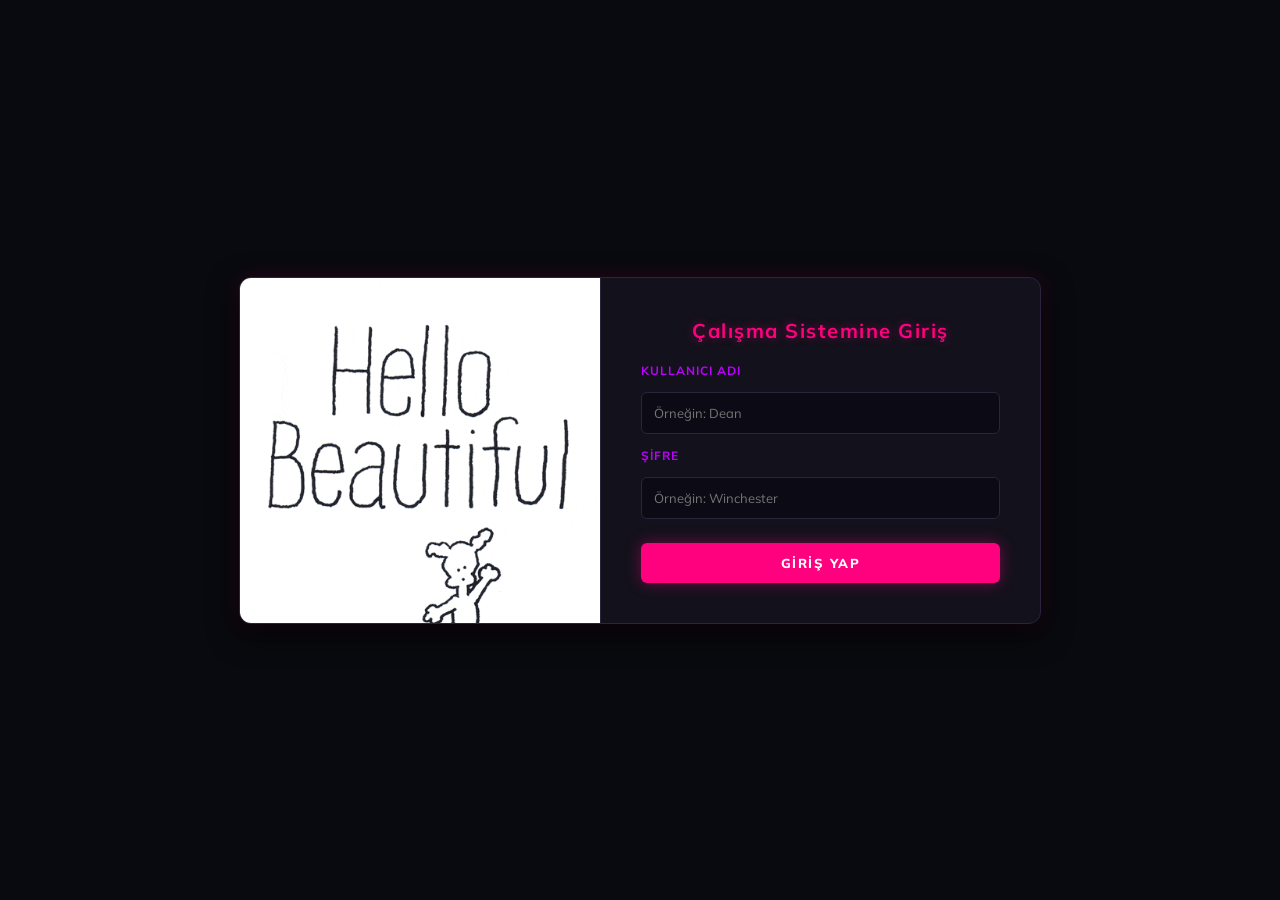
<file: index.html>
<!DOCTYPE html>
<html lang="tr">
<head>
    <meta charset="UTF-8">
    <title>Calisma Programi</title>
    <link rel="icon" type="image/png" href="favicon.png">
    <link rel="stylesheet" href="style.css">
</head>
<body>

    <div class="ana-kutu">

        <div class="resim-kutusu">
            <img src="starting.gif" alt="Nerd Sistem Görseli">
        </div>

        <div class="form-kutusu">
            <h2>Çalışma Sistemine Giriş</h2>
            
            <form id="loginForm">
                <label for="name">Kullanıcı Adı</label>
                <input type="name" id="name" placeholder="Örneğin: Dean" required>

                <label for="password">Şifre</label>
                <input type="password" id="password" placeholder="Örneğin: Winchester" required>

                <button type="submit">Giriş Yap</button>
            </form>
        </div>

    </div>
    <script src="app.js"></script>

    <link rel="icon" type="image/x-icon" href="favicon.png">

</body>
</html>
</file>
<file: style.css>
@import url('https://fonts.googleapis.com/css2?family=Mulish:ital,wght@0,200..1000;1,200..1000&family=Nunito:ital,wght@0,200..1000;1,200..1000&display=swap');

body {
    background-color: #090a0f;
    color: #f1f5f9;
    font-family: "Mulish", sans-serif;
    margin: 0;
    display: flex;
    justify-content: center;
    align-items: center;
    min-height: 100vh;
}

.ana-kutu {
    background-color: #13111c;
    border: 1px solid #2a243d;
    border-radius: 12px;
    display: flex;
    flex-direction: row;
    overflow: hidden;
    max-width: 800px;
    width: 90%;
    box-shadow: 0 10px 30px rgba(0, 0, 0, 0.8), 0 0 20px rgba(255, 0, 127, 0.15);
}

.resim-kutusu {
    flex: 1;
    background-color: #050608;
    display: flex;
    justify-content: center;
    align-items: center;
    overflow: hidden;
    border-right: 1px solid #2a243d;
}

.resim-kutusu img {
    width: 100%;
    height: 100%;
    object-fit: cover;
    display: block;
}

.form-kutusu {
    flex: 1;
    padding: 40px;
    display: flex;
    flex-direction: column;
    justify-content: center;
    box-sizing: border-box;
}

.form-kutusu h2 {
    margin: 0 0 20px 0;
    font-size: 20px;
    color: #ff007f;
    letter-spacing: 1.5px;
    text-align: center;
    text-shadow: 0 0 10px rgba(255, 0, 127, 0.4);
}

#loginForm {
    display: flex;
    flex-direction: column;
    gap: 14px;
}

.form-kutusu label {
    font-size: 12px;
    font-weight: 700;
    color: #bd00ff;
    letter-spacing: 1px;
    text-transform: uppercase;
}

.form-kutusu input {
    background-color: #0c0a14;
    border: 1px solid #2a243d;
    color: #ffffff;
    border-radius: 6px;
    padding: 12px;
    font-size: 13px;
    outline: none;
    font-family: "Mulish", sans-serif;
    width: 100%;
    box-sizing: border-box;
    transition: border-color 0.2s, box-shadow 0.2s;
}

.form-kutusu input:focus {
    border-color: #bd00ff;
    box-shadow: 0 0 12px rgba(189, 0, 255, 0.35);
}

.form-kutusu button {
    background-color: #ff007f;
    color: #ffffff;
    border: none;
    border-radius: 6px;
    padding: 12px;
    font-size: 13px;
    font-weight: 800;
    cursor: pointer;
    transition: all 0.2s;
    font-family: "Mulish", sans-serif;
    letter-spacing: 1.5px;
    text-transform: uppercase;
    margin-top: 10px;
    width: 100%;
    box-shadow: 0 0 15px rgba(255, 0, 127, 0.4);
}

.form-kutusu button:hover {
    background-color: #e0006f;
    box-shadow: 0 0 25px rgba(255, 0, 127, 0.7);
}

.ust-menu {
    display: flex;
    justify-content: space-between;
    align-items: center;
    padding: 16px 40px;
    background-color: #13111c;
    border-bottom: 1px solid #2a243d !important;
    width: 100%;
    box-sizing: border-box;
    flex-shrink: 0;
}

.site-baslik {
    font-size: 14px;
    font-weight: 800;
    letter-spacing: 2px;
    color: #ff007f;
    text-shadow: 0 0 8px rgba(255, 0, 127, 0.4);
}

.sekme-linkleri {
    display: flex;
    gap: 12px;
}

.sekme-btn {
    background-color: #0c0a14;
    color: #948bb5;
    border: 1px solid #2a243d;
    padding: 8px 20px;
    font-size: 12px;
    font-weight: 700;
    letter-spacing: 1px;
    border-radius: 6px;
    cursor: pointer;
    transition: all 0.2s;
    font-family: "Mulish", sans-serif;
    margin-top: 0;
}

.sekme-btn:hover {
    background-color: #1c182b;
    color: #bd00ff;
    border-color: #bd00ff;
    box-shadow: 0 0 10px rgba(189, 0, 255, 0.3);
}

.sekme-btn.aktif {
    background-color: #ff007f;
    color: #ffffff;
    border-color: #ff007f;
    box-shadow: 0 0 15px rgba(255, 0, 127, 0.4);
}

.sayfa-icerik {
    display: flex;
    flex-direction: column;
    flex: 1;
    width: 100%;
}

.panel-body {
    display: flex;
    flex-direction: column;
    min-height: 100vh;
    background-color: #090a0f;
    color: #cbd5e1;
    font-family: "Mulish", sans-serif;
    overflow-y: auto;
}

.hafta-container {
    flex: 1;
    padding: 30px 20px;
    display: flex;
    justify-content: center;
    align-items: center;
    width: 100%;
    box-sizing: border-box;
}

.hafta-grid {
    display: flex;
    flex-wrap: wrap;
    justify-content: center;
    gap: 20px;
    row-gap: 35px;
    width: 100%;
    max-width: 1400px;
    margin: 0 auto;
}

.gun-kutusu {
    background-color: #13111c;
    border: 1px solid #2a243d;
    border-radius: 8px;
    padding: 20px;
    display: flex;
    flex-direction: column;
    flex: 1 1 280px;
    max-width: 350px;
    height: auto;
    box-shadow: 0 4px 20px rgba(0, 0, 0, 0.5);
}

.gun-kutusu h3 {
    margin: 0 0 15px 0;
    font-size: 15px;
    font-weight: 800;
    letter-spacing: 1px;
    color: #bd00ff;
    border-bottom: 1px solid #2a243d;
    padding-bottom: 10px;
    text-align: center;
    text-shadow: 0 0 8px rgba(189, 0, 255, 0.4);
}

.gorev-ekle-form {
    display: flex;
    flex-direction: column;
    gap: 10px;
    margin-bottom: 15px;
}

.gorev-ekle-form input {
    background-color: #0c0a14;
    border: 1px solid #2a243d;
    color: #f1f5f9;
    border-radius: 6px;
    padding: 10px 12px;
    font-size: 13px;
    outline: none;
    font-family: "Mulish", sans-serif;
    transition: border-color 0.2s;
}

.gorev-ekle-form input:focus {
    border-color: #bd00ff;
    box-shadow: 0 0 8px rgba(189, 0, 255, 0.3);
}

.gorev-ekle-form button {
    background-color: #1c182b;
    color: #bd00ff;
    border: 1px solid #2a243d;
    border-radius: 6px;
    padding: 10px;
    font-size: 12px;
    font-weight: 700;
    cursor: pointer;
    transition: 0.2s;
    margin-top: 0;
    font-family: "Mulish", sans-serif;
}

.gorev-ekle-form button:hover {
    background-color: #bd00ff;
    color: #ffffff;
    border-color: #bd00ff;
    box-shadow: 0 0 12px rgba(189, 0, 255, 0.5);
}

.gorev-listesi {
    list-style: none;
    padding: 0;
    margin: 0;
    flex: 1;
}

.gorev-listesi li {
    display: flex;
    justify-content: space-between;
    align-items: flex-start;
    margin-bottom: 10px;
    background-color: #0c0a14;
    border: 1px solid #2a243d;
    padding: 12px;
    border-radius: 6px;
    font-size: 13px;
    color: #e2e8f0;
    word-break: break-word;
    overflow-wrap: anywhere;
    box-sizing: border-box;
}

.gorev-sol {
    display: flex;
    align-items: flex-start;
    gap: 10px;
    flex: 1;
    min-width: 0;
}

.gorev-sol input[type="checkbox"] {
    margin-top: 3px;
    accent-color: #ff007f;
    flex-shrink: 0;
}

.gorev-sol span {
    word-break: break-word;
    overflow-wrap: break-word;
    word-wrap: break-word;
    line-height: 1.4;
    display: inline-block;
    width: 100%;
}

.sil-btn {
    background-color: rgba(255, 0, 127, 0.1);
    color: #ff4d9e;
    border: 1px solid rgba(255, 0, 127, 0.3);
    border-radius: 4px;
    padding: 4px 10px;
    font-size: 11px;
    font-family: "Mulish", sans-serif;
    cursor: pointer;
    flex-shrink: 0;
    margin-left: 10px;
    transition: 0.2s;
}

.sil-btn:hover {
    background-color: #ff007f;
    color: #ffffff;
    border-color: #ff007f;
    box-shadow: 0 0 8px rgba(255, 0, 127, 0.5);
}

.alt-sayfa-kutu {
    background-color: #13111c;
    border: 1px solid #2a243d;
    border-radius: 8px;
    padding: 40px;
    width: 100%;
    max-width: 800px;
    text-align: center;
    color: #cbd5e1;
    box-shadow: 0 4px 20px rgba(0, 0, 0, 0.5);
}

.alt-sayfa-kutu h2 {
    margin-top: 0;
    color: #bd00ff;
    letter-spacing: 1px;
    text-shadow: 0 0 8px rgba(189, 0, 255, 0.4);
}

.panel-alt {
    display: flex;
    justify-content: space-between;
    align-items: center;
    padding: 16px 40px;
    background-color: #13111c;
    border-top: 1px solid #2a243d;
    width: 100%;
    box-sizing: border-box;
    margin-top: auto;
}

#kullaniciKarsilama {
    font-size: 13px;
    color: #948bb5;
    letter-spacing: 0.5px;
}

.cikis-btn {
    background-color: transparent;
    color: #948bb5;
    border: 1px solid #2a243d;
    padding: 8px 24px;
    font-size: 12px;
    font-weight: 700;
    letter-spacing: 1px;
    border-radius: 6px;
    cursor: pointer;
    transition: 0.2s;
    margin-top: 0;
    font-family: "Mulish", sans-serif;
}

.cikis-btn:hover {
    background-color: #1c182b;
    color: #ff007f;
    border-color: #ff007f;
    box-shadow: 0 0 10px rgba(255, 0, 127, 0.3);
}

.modal-overlay {
    position: fixed;
    top: 0;
    left: 0;
    width: 100%;
    height: 100%;
    background-color: rgba(9, 10, 15, 0.88);
    backdrop-filter: blur(6px);
    display: flex;
    justify-content: center;
    align-items: center;
    z-index: 1000;
}

.modal-kutu {
    background-color: #13111c;
    border: 1px solid #2a243d;
    border-radius: 8px;
    padding: 30px;
    width: 90%;
    max-width: 500px;
    color: #f1f5f9;
    font-family: "Mulish", sans-serif;
    box-sizing: border-box;
    box-shadow: 0 0 30px rgba(189, 0, 255, 0.2);
}

.modal-kutu h3 {
    margin-top: 0;
    color: #bd00ff;
    border-bottom: 1px solid #2a243d;
    padding-bottom: 12px;
    letter-spacing: 1px;
    font-size: 16px;
    text-align: center;
    text-shadow: 0 0 8px rgba(189, 0, 255, 0.4);
}

#modalMetin {
    font-size: 14px;
    line-height: 1.6;
    margin: 20px 0;
    word-wrap: break-word;
    overflow-wrap: break-word;
    background-color: #0c0a14;
    padding: 16px;
    border-radius: 6px;
    border: 1px solid #2a243d;
    color: #e2e8f0;
    max-height: 250px;
    overflow-y: auto;
    text-align: left;
}

.modal-bilgi {
    font-size: 11px;
    color: #948bb5;
    font-style: italic;
    text-align: right;
}
</file>
